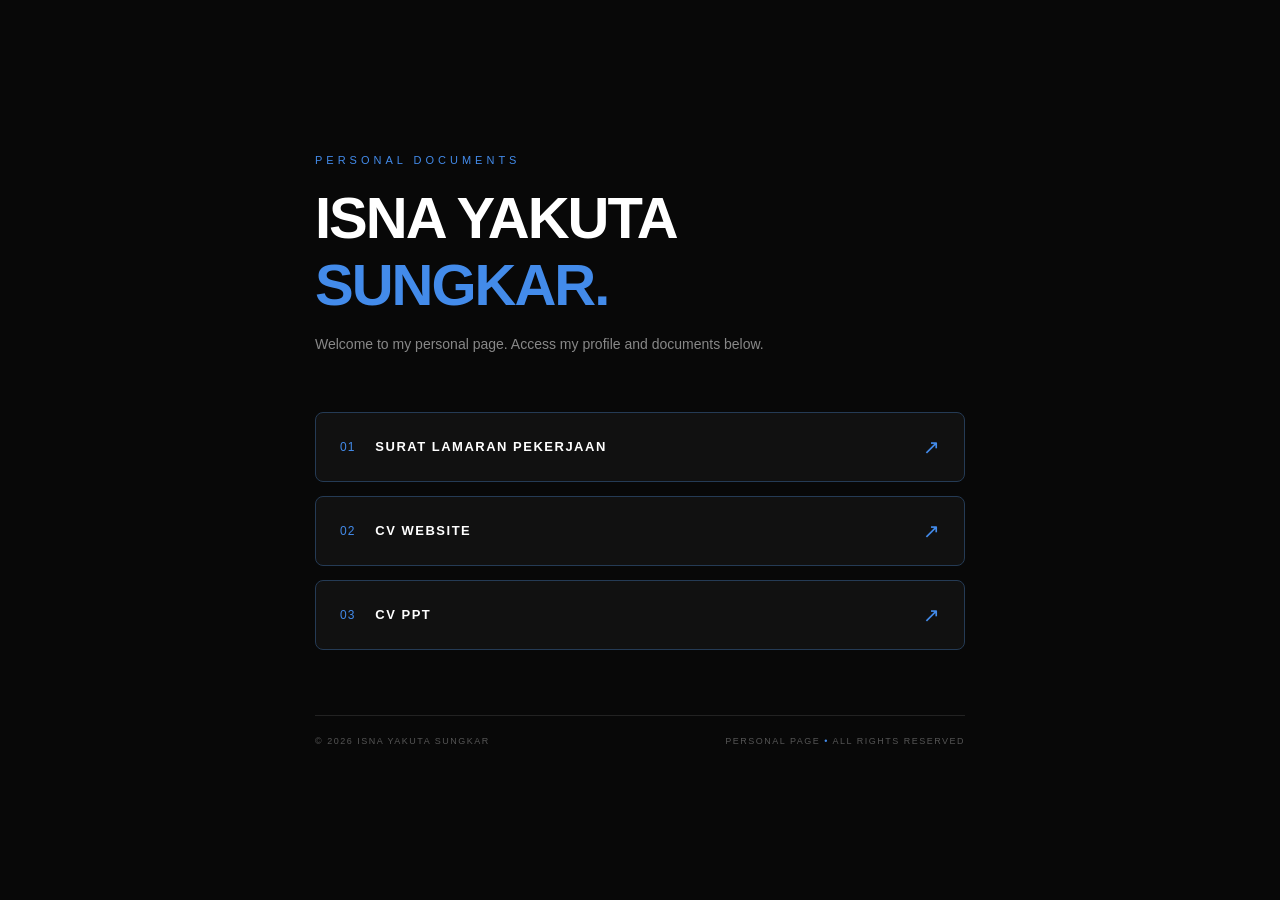
<file: index.html>
<!DOCTYPE html>
<html lang="id">
<head>
    <meta charset="UTF-8">
    <meta name="viewport" content="width=device-width, initial-scale=1.0">
    <title>Isna Yakuta Sungkar | Main Page</title>
    <link rel="stylesheet" href="style.css">
</head>
<body>

    <main class="container">

        <header class="header">
            <p class="subtitle">PERSONAL DOCUMENTS</p>

            <h1>ISNA YAKUTA <span>SUNGKAR.</span></h1>

            <p class="description">
                Welcome to my personal page.
                Access my profile and documents below.
            </p>
        </header>

        <section class="menu">

            <a href="https://1drv.ms/w/c/74DB7756AA0DBF94/IQD02MIshS5gRYkgvhLW1W3KAeS2bIjxTZ6qHnkn_aD93A8?e=XqkG0c"
               target="_blank"
               rel="noopener noreferrer"
               class="menu-button">

                <span class="number">01</span>
                <span class="button-text">SURAT LAMARAN PEKERJAAN</span>
                <span class="arrow">↗</span>

            </a>

            <a href="https://sungkar-jpg.github.io/Cv-isna-yakuta-sungkar/"
               target="_blank"
               rel="noopener noreferrer"
               class="menu-button">

                <span class="number">02</span>
                <span class="button-text">CV WEBSITE</span>
                <span class="arrow">↗</span>

            </a>

            <a href="https://canva.link/k55aayg120rgqru"
               target="_blank"
               rel="noopener noreferrer"
               class="menu-button">

                <span class="number">03</span>
                <span class="button-text">CV PPT</span>
                <span class="arrow">↗</span>

            </a>

        </section>

        <footer>
            <p>© 2026 ISNA YAKUTA SUNGKAR</p>
            <p>PERSONAL PAGE <span>•</span> ALL RIGHTS RESERVED</p>
        </footer>

    </main>

</body>
</html>
</file>
<file: style.css>
/* GENERAL */
* {
    margin: 0;
    padding: 0;
    box-sizing: border-box;
}

body {
    min-height: 100vh;
    background: #080808;
    color: #ffffff;
    font-family: Arial, Helvetica, sans-serif;

    display: flex;
    justify-content: center;
    align-items: center;

    padding: 30px 20px;
}

/* MAIN CONTAINER */
.container {
    width: 100%;
    max-width: 650px;
}

/* HEADER */
.header {
    margin-bottom: 55px;
}

.subtitle {
    color: #438bea;
    font-size: 11px;
    letter-spacing: 4px;
    margin-bottom: 18px;
}

.header h1 {
    font-size: clamp(35px, 8vw, 58px);
    font-weight: 800;
    letter-spacing: -2px;
}

.header h1 span {
    color: #438bea;
}

.description {
    color: #888888;
    font-size: 14px;
    line-height: 1.7;
    margin-top: 15px;
}

/* MENU BUTTONS */
.menu {
    display: flex;
    flex-direction: column;
    gap: 14px;
}

.menu-button {
    display: flex;
    align-items: center;
    gap: 20px;

    width: 100%;
    padding: 22px 24px;

    background: #111111;
    border: 1px solid #253b55;
    border-radius: 8px;

    color: #ffffff;
    text-decoration: none;

    transition: 0.3s ease;
}

.number {
    color: #438bea;
    font-size: 12px;
    letter-spacing: 1px;
}

.button-text {
    flex: 1;
    font-size: 13px;
    font-weight: 600;
    letter-spacing: 1.5px;
}

.arrow {
    color: #438bea;
    font-size: 20px;
    transition: 0.3s ease;
}

/* HOVER EFFECT */
.menu-button:hover {
    background: #111b29;
    border-color: #438bea;
    transform: translateY(-3px);
}

.menu-button:hover .arrow {
    color: #ffffff;
    transform: translate(3px, -3px);
}

/* FOOTER */
footer {
    display: flex;
    justify-content: space-between;
    gap: 15px;

    margin-top: 65px;
    padding-top: 20px;

    border-top: 1px solid #222222;

    color: #555555;
    font-size: 9px;
    letter-spacing: 1.5px;
}

footer span {
    color: #438bea;
}

/* MOBILE */
@media (max-width: 480px) {
    .header {
        margin-bottom: 40px;
    }

    .menu-button {
        padding: 19px 16px;
        gap: 14px;
    }

    .button-text {
        font-size: 11px;
        letter-spacing: 1px;
    }

    footer {
        flex-direction: column;
        font-size: 9px;
    }
}
</file>
